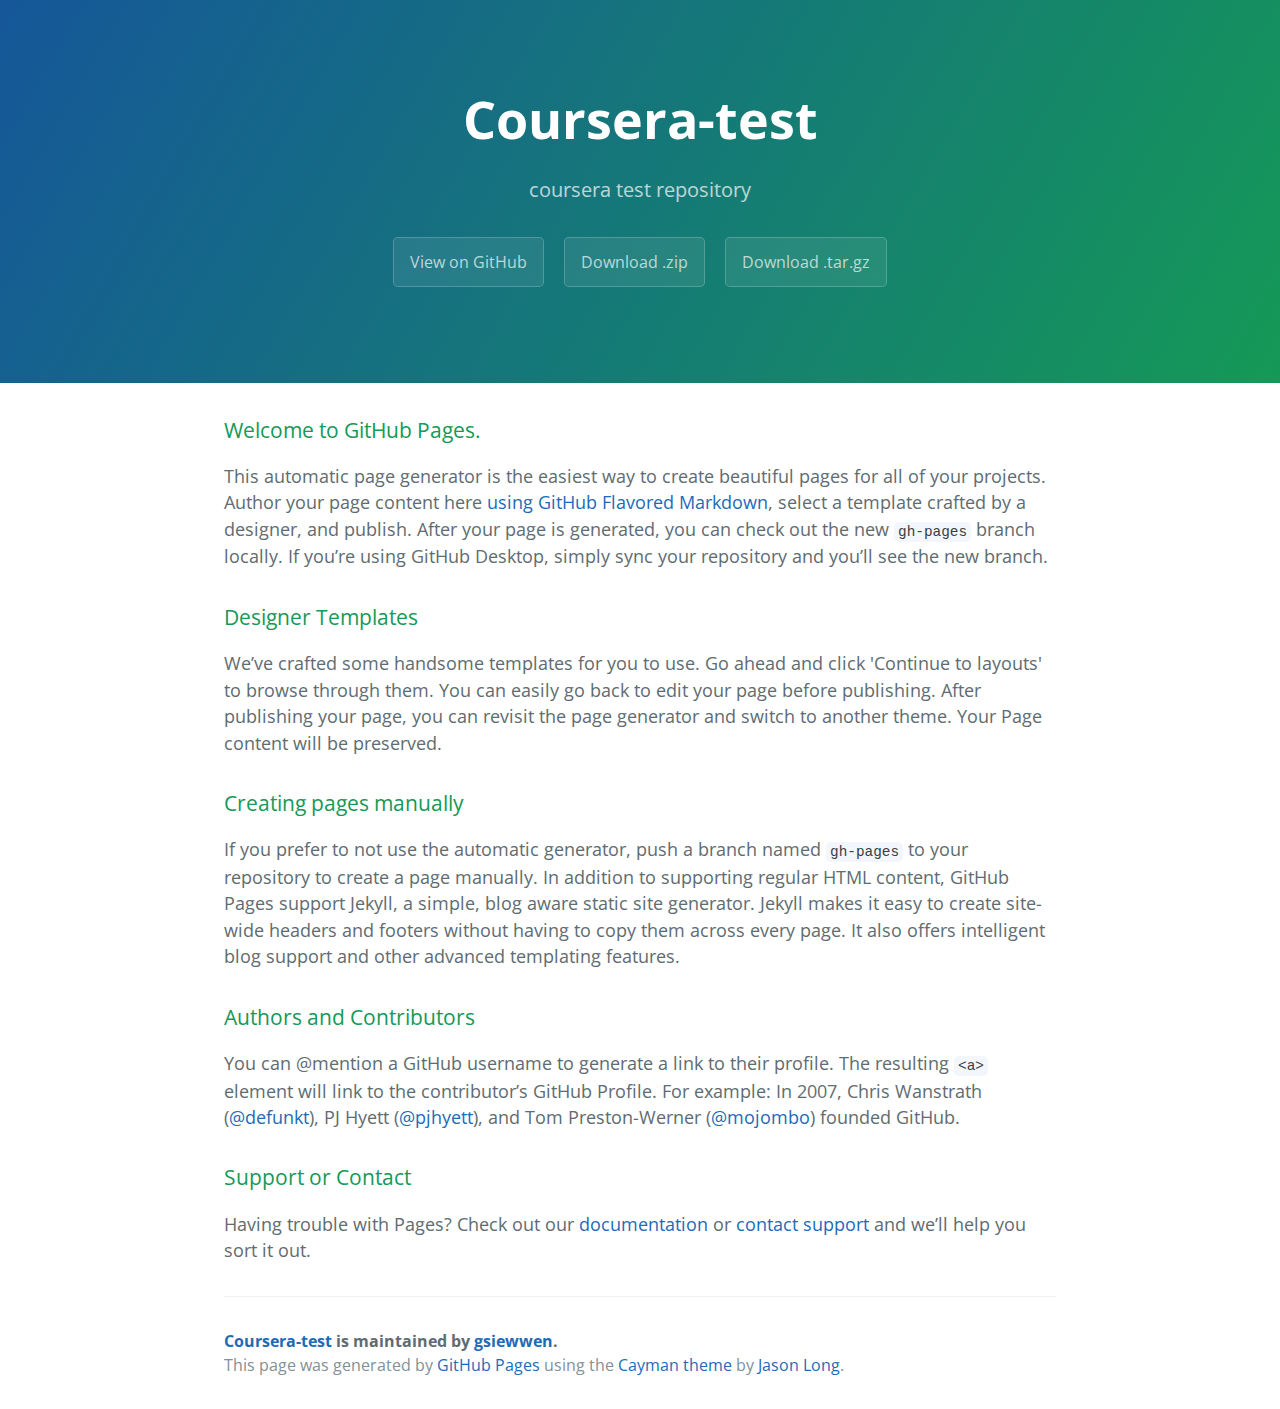
<file: index.html>
<!DOCTYPE html>
<html lang="en-us">
  <head>
    <meta charset="UTF-8">
    <title>Coursera-test by gsiewwen</title>
    <meta name="viewport" content="width=device-width, initial-scale=1">
    <link rel="stylesheet" type="text/css" href="stylesheets/normalize.css" media="screen">
    <link href='https://fonts.googleapis.com/css?family=Open+Sans:400,700' rel='stylesheet' type='text/css'>
    <link rel="stylesheet" type="text/css" href="stylesheets/stylesheet.css" media="screen">
    <link rel="stylesheet" type="text/css" href="stylesheets/github-light.css" media="screen">
  </head>
  <body>
    <section class="page-header">
      <h1 class="project-name">Coursera-test</h1>
      <h2 class="project-tagline">coursera test repository </h2>
      <a href="https://github.com/gsiewwen/coursera-test" class="btn">View on GitHub</a>
      <a href="https://github.com/gsiewwen/coursera-test/zipball/master" class="btn">Download .zip</a>
      <a href="https://github.com/gsiewwen/coursera-test/tarball/master" class="btn">Download .tar.gz</a>
    </section>

    <section class="main-content">
      <h3>
<a id="welcome-to-github-pages" class="anchor" href="#welcome-to-github-pages" aria-hidden="true"><span aria-hidden="true" class="octicon octicon-link"></span></a>Welcome to GitHub Pages.</h3>
<p>This automatic page generator is the easiest way to create beautiful pages for all of your projects. Author your page content here <a href="https://guides.github.com/features/mastering-markdown/">using GitHub Flavored Markdown</a>, select a template crafted by a designer, and publish. After your page is generated, you can check out the new <code>gh-pages</code> branch locally. If you’re using GitHub Desktop, simply sync your repository and you’ll see the new branch.</p>
<h3>
<a id="designer-templates" class="anchor" href="#designer-templates" aria-hidden="true"><span aria-hidden="true" class="octicon octicon-link"></span></a>Designer Templates</h3>
<p>We’ve crafted some handsome templates for you to use. Go ahead and click 'Continue to layouts' to browse through them. You can easily go back to edit your page before publishing. After publishing your page, you can revisit the page generator and switch to another theme. Your Page content will be preserved.</p>
<h3>
<a id="creating-pages-manually" class="anchor" href="#creating-pages-manually" aria-hidden="true"><span aria-hidden="true" class="octicon octicon-link"></span></a>Creating pages manually</h3>
<p>If you prefer to not use the automatic generator, push a branch named <code>gh-pages</code> to your repository to create a page manually. In addition to supporting regular HTML content, GitHub Pages support Jekyll, a simple, blog aware static site generator. Jekyll makes it easy to create site-wide headers and footers without having to copy them across every page. It also offers intelligent blog support and other advanced templating features.</p>
<h3>
<a id="authors-and-contributors" class="anchor" href="#authors-and-contributors" aria-hidden="true"><span aria-hidden="true" class="octicon octicon-link"></span></a>Authors and Contributors</h3>
<p>You can @mention a GitHub username to generate a link to their profile. The resulting <code>&lt;a&gt;</code> element will link to the contributor’s GitHub Profile. For example: In 2007, Chris Wanstrath (<a class="user-mention" data-hovercard-type="user" data-hovercard-url="/users/defunkt/hovercard" data-octo-click="hovercard-link-click" data-octo-dimensions="link_type:self" href="https://github.com/defunkt">@defunkt</a>), PJ Hyett (<a class="user-mention" data-hovercard-type="user" data-hovercard-url="/users/pjhyett/hovercard" data-octo-click="hovercard-link-click" data-octo-dimensions="link_type:self" href="https://github.com/pjhyett">@pjhyett</a>), and Tom Preston-Werner (<a class="user-mention" data-hovercard-type="user" data-hovercard-url="/users/mojombo/hovercard" data-octo-click="hovercard-link-click" data-octo-dimensions="link_type:self" href="https://github.com/mojombo">@mojombo</a>) founded GitHub.</p>
<h3>
<a id="support-or-contact" class="anchor" href="#support-or-contact" aria-hidden="true"><span aria-hidden="true" class="octicon octicon-link"></span></a>Support or Contact</h3>
<p>Having trouble with Pages? Check out our <a href="https://help.github.com/pages">documentation</a> or <a href="https://support.github.com/contact">contact support</a> and we’ll help you sort it out.</p>

      <footer class="site-footer">
        <span class="site-footer-owner"><a href="https://github.com/gsiewwen/coursera-test">Coursera-test</a> is maintained by <a href="https://github.com/gsiewwen">gsiewwen</a>.</span>

        <span class="site-footer-credits">This page was generated by <a href="https://pages.github.com">GitHub Pages</a> using the <a href="https://github.com/jasonlong/cayman-theme">Cayman theme</a> by <a href="https://twitter.com/jasonlong">Jason Long</a>.</span>
      </footer>

    </section>

  
  </body>
</html>
</file>
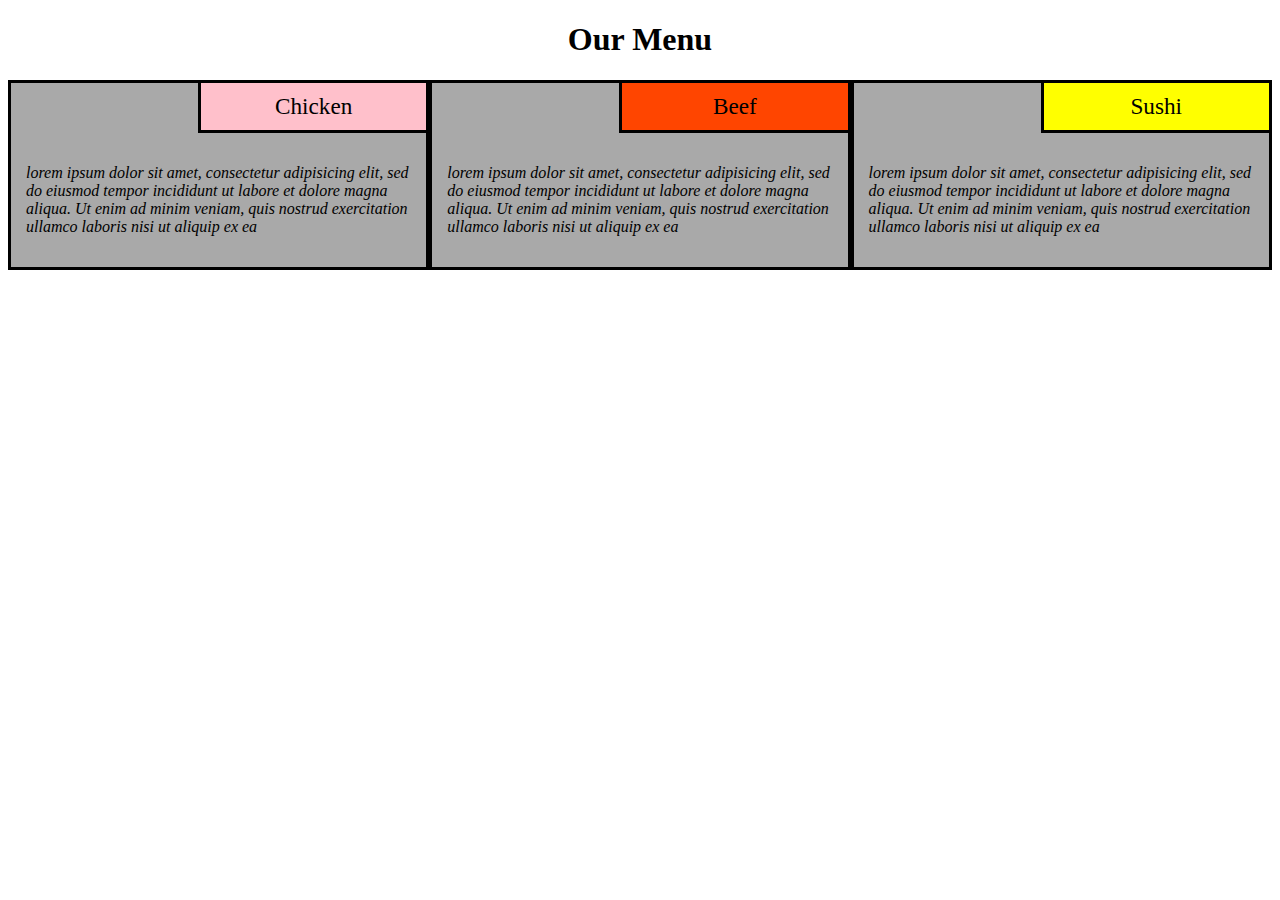
<file: module2-solution/index.html>
<!DOCTYPE html>
<html>
<head>
<meta name="viewport" content="width=device-width, initial-scale=1">
<link rel="stylesheet" href="styles.css">
	<title></title>
</head>
<body>

	<div class="title">
		<h1> Our Menu </h1>
	</div>
	<div class="row">
		<div class="box col-lg-4 col-md-6 col-sm-12">
			<div class="sm1">
				<span>Chicken</span>
			</div>
			<div class="para1">
				<p> lorem ipsum dolor sit amet, consectetur adipisicing elit, sed do eiusmod tempor incididunt ut labore et dolore magna aliqua. Ut enim ad minim veniam, quis nostrud exercitation ullamco laboris nisi ut aliquip ex ea </p>
			</div>
		</div>
		<div class="box col-lg-4 col-md-6 col-sm-12">
			<div class="sm2">
				Beef
			</div>
			<div class="para2">
				<p> lorem ipsum dolor sit amet, consectetur adipisicing elit, sed do eiusmod tempor incididunt ut labore et dolore magna aliqua. Ut enim ad minim veniam, quis nostrud exercitation ullamco laboris nisi ut aliquip ex ea </p>
			</div>
		</div>
		<div class="box col-lg-4 col-md-6 col-sm-12">
			<div class="sm3">
				Sushi
			</div>
			<div class="para3">
				<p> lorem ipsum dolor sit amet, consectetur adipisicing elit, sed do eiusmod tempor incididunt ut labore et dolore magna aliqua. Ut enim ad minim veniam, quis nostrud exercitation ullamco laboris nisi ut aliquip ex ea </p>
			</div>
		</div>
	</div>


</body>
</html>
</file>
<file: stylesheets/stylesheet.css>
* {
  box-sizing: border-box; }

body {
  padding: 0;
  margin: 0;
  font-family: "Open Sans", "Helvetica Neue", Helvetica, Arial, sans-serif;
  font-size: 16px;
  line-height: 1.5;
  color: #606c71; }

a {
  color: #1e6bb8;
  text-decoration: none; }
  a:hover {
    text-decoration: underline; }

.btn {
  display: inline-block;
  margin-bottom: 1rem;
  color: rgba(255, 255, 255, 0.7);
  background-color: rgba(255, 255, 255, 0.08);
  border-color: rgba(255, 255, 255, 0.2);
  border-style: solid;
  border-width: 1px;
  border-radius: 0.3rem;
  transition: color 0.2s, background-color 0.2s, border-color 0.2s; }
  .btn + .btn {
    margin-left: 1rem; }

.btn:hover {
  color: rgba(255, 255, 255, 0.8);
  text-decoration: none;
  background-color: rgba(255, 255, 255, 0.2);
  border-color: rgba(255, 255, 255, 0.3); }

@media screen and (min-width: 64em) {
  .btn {
    padding: 0.75rem 1rem; } }

@media screen and (min-width: 42em) and (max-width: 64em) {
  .btn {
    padding: 0.6rem 0.9rem;
    font-size: 0.9rem; } }

@media screen and (max-width: 42em) {
  .btn {
    display: block;
    width: 100%;
    padding: 0.75rem;
    font-size: 0.9rem; }
    .btn + .btn {
      margin-top: 1rem;
      margin-left: 0; } }

.page-header {
  color: #fff;
  text-align: center;
  background-color: #159957;
  background-image: linear-gradient(120deg, #155799, #159957); }

@media screen and (min-width: 64em) {
  .page-header {
    padding: 5rem 6rem; } }

@media screen and (min-width: 42em) and (max-width: 64em) {
  .page-header {
    padding: 3rem 4rem; } }

@media screen and (max-width: 42em) {
  .page-header {
    padding: 2rem 1rem; } }

.project-name {
  margin-top: 0;
  margin-bottom: 0.1rem; }

@media screen and (min-width: 64em) {
  .project-name {
    font-size: 3.25rem; } }

@media screen and (min-width: 42em) and (max-width: 64em) {
  .project-name {
    font-size: 2.25rem; } }

@media screen and (max-width: 42em) {
  .project-name {
    font-size: 1.75rem; } }

.project-tagline {
  margin-bottom: 2rem;
  font-weight: normal;
  opacity: 0.7; }

@media screen and (min-width: 64em) {
  .project-tagline {
    font-size: 1.25rem; } }

@media screen and (min-width: 42em) and (max-width: 64em) {
  .project-tagline {
    font-size: 1.15rem; } }

@media screen and (max-width: 42em) {
  .project-tagline {
    font-size: 1rem; } }

.main-content :first-child {
  margin-top: 0; }
.main-content img {
  max-width: 100%; }
.main-content h1, .main-content h2, .main-content h3, .main-content h4, .main-content h5, .main-content h6 {
  margin-top: 2rem;
  margin-bottom: 1rem;
  font-weight: normal;
  color: #159957; }
.main-content p {
  margin-bottom: 1em; }
.main-content code {
  padding: 2px 4px;
  font-family: Consolas, "Liberation Mono", Menlo, Courier, monospace;
  font-size: 0.9rem;
  color: #383e41;
  background-color: #f3f6fa;
  border-radius: 0.3rem; }
.main-content pre {
  padding: 0.8rem;
  margin-top: 0;
  margin-bottom: 1rem;
  font: 1rem Consolas, "Liberation Mono", Menlo, Courier, monospace;
  color: #567482;
  word-wrap: normal;
  background-color: #f3f6fa;
  border: solid 1px #dce6f0;
  border-radius: 0.3rem; }
  .main-content pre > code {
    padding: 0;
    margin: 0;
    font-size: 0.9rem;
    color: #567482;
    word-break: normal;
    white-space: pre;
    background: transparent;
    border: 0; }
.main-content .highlight {
  margin-bottom: 1rem; }
  .main-content .highlight pre {
    margin-bottom: 0;
    word-break: normal; }
.main-content .highlight pre, .main-content pre {
  padding: 0.8rem;
  overflow: auto;
  font-size: 0.9rem;
  line-height: 1.45;
  border-radius: 0.3rem; }
.main-content pre code, .main-content pre tt {
  display: inline;
  max-width: initial;
  padding: 0;
  margin: 0;
  overflow: initial;
  line-height: inherit;
  word-wrap: normal;
  background-color: transparent;
  border: 0; }
  .main-content pre code:before, .main-content pre code:after, .main-content pre tt:before, .main-content pre tt:after {
    content: normal; }
.main-content ul, .main-content ol {
  margin-top: 0; }
.main-content blockquote {
  padding: 0 1rem;
  margin-left: 0;
  color: #819198;
  border-left: 0.3rem solid #dce6f0; }
  .main-content blockquote > :first-child {
    margin-top: 0; }
  .main-content blockquote > :last-child {
    margin-bottom: 0; }
.main-content table {
  display: block;
  width: 100%;
  overflow: auto;
  word-break: normal;
  word-break: keep-all; }
  .main-content table th {
    font-weight: bold; }
  .main-content table th, .main-content table td {
    padding: 0.5rem 1rem;
    border: 1px solid #e9ebec; }
.main-content dl {
  padding: 0; }
  .main-content dl dt {
    padding: 0;
    margin-top: 1rem;
    font-size: 1rem;
    font-weight: bold; }
  .main-content dl dd {
    padding: 0;
    margin-bottom: 1rem; }
.main-content hr {
  height: 2px;
  padding: 0;
  margin: 1rem 0;
  background-color: #eff0f1;
  border: 0; }

@media screen and (min-width: 64em) {
  .main-content {
    max-width: 64rem;
    padding: 2rem 6rem;
    margin: 0 auto;
    font-size: 1.1rem; } }

@media screen and (min-width: 42em) and (max-width: 64em) {
  .main-content {
    padding: 2rem 4rem;
    font-size: 1.1rem; } }

@media screen and (max-width: 42em) {
  .main-content {
    padding: 2rem 1rem;
    font-size: 1rem; } }

.site-footer {
  padding-top: 2rem;
  margin-top: 2rem;
  border-top: solid 1px #eff0f1; }

.site-footer-owner {
  display: block;
  font-weight: bold; }

.site-footer-credits {
  color: #819198; }

@media screen and (min-width: 64em) {
  .site-footer {
    font-size: 1rem; } }

@media screen and (min-width: 42em) and (max-width: 64em) {
  .site-footer {
    font-size: 1rem; } }

@media screen and (max-width: 42em) {
  .site-footer {
    font-size: 0.9rem; } }
</file>
<file: stylesheets/github-light.css>
/*!
 * GitHub Light v0.4.1
 * Copyright (c) 2012 - 2017 GitHub, Inc.
 * Licensed under MIT (https://github.com/primer/github-syntax-theme-generator/blob/master/LICENSE)
 */

.pl-c /* comment, punctuation.definition.comment, string.comment */ {
  color: #6a737d;
}

.pl-c1 /* constant, entity.name.constant, variable.other.constant, variable.language, support, meta.property-name, support.constant, support.variable, meta.module-reference, markup.raw, meta.diff.header, meta.output */,
.pl-s .pl-v /* string variable */ {
  color: #005cc5;
}

.pl-e /* entity */,
.pl-en /* entity.name */ {
  color: #6f42c1;
}

.pl-smi /* variable.parameter.function, storage.modifier.package, storage.modifier.import, storage.type.java, variable.other */,
.pl-s .pl-s1 /* string source */ {
  color: #24292e;
}

.pl-ent /* entity.name.tag, markup.quote */ {
  color: #22863a;
}

.pl-k /* keyword, storage, storage.type */ {
  color: #d73a49;
}

.pl-s /* string */,
.pl-pds /* punctuation.definition.string, source.regexp, string.regexp.character-class */,
.pl-s .pl-pse .pl-s1 /* string punctuation.section.embedded source */,
.pl-sr /* string.regexp */,
.pl-sr .pl-cce /* string.regexp constant.character.escape */,
.pl-sr .pl-sre /* string.regexp source.ruby.embedded */,
.pl-sr .pl-sra /* string.regexp string.regexp.arbitrary-repitition */ {
  color: #032f62;
}

.pl-v /* variable */,
.pl-smw /* sublimelinter.mark.warning */ {
  color: #e36209;
}

.pl-bu /* invalid.broken, invalid.deprecated, invalid.unimplemented, message.error, brackethighlighter.unmatched, sublimelinter.mark.error */ {
  color: #b31d28;
}

.pl-ii /* invalid.illegal */ {
  color: #fafbfc;
  background-color: #b31d28;
}

.pl-c2 /* carriage-return */ {
  color: #fafbfc;
  background-color: #d73a49;
}

.pl-c2::before /* carriage-return */ {
  content: "^M";
}

.pl-sr .pl-cce /* string.regexp constant.character.escape */ {
  font-weight: bold;
  color: #22863a;
}

.pl-ml /* markup.list */ {
  color: #735c0f;
}

.pl-mh /* markup.heading */,
.pl-mh .pl-en /* markup.heading entity.name */,
.pl-ms /* meta.separator */ {
  font-weight: bold;
  color: #005cc5;
}

.pl-mi /* markup.italic */ {
  font-style: italic;
  color: #24292e;
}

.pl-mb /* markup.bold */ {
  font-weight: bold;
  color: #24292e;
}

.pl-md /* markup.deleted, meta.diff.header.from-file, punctuation.definition.deleted */ {
  color: #b31d28;
  background-color: #ffeef0;
}

.pl-mi1 /* markup.inserted, meta.diff.header.to-file, punctuation.definition.inserted */ {
  color: #22863a;
  background-color: #f0fff4;
}

.pl-mc /* markup.changed, punctuation.definition.changed */ {
  color: #e36209;
  background-color: #ffebda;
}

.pl-mi2 /* markup.ignored, markup.untracked */ {
  color: #f6f8fa;
  background-color: #005cc5;
}

.pl-mdr /* meta.diff.range */ {
  font-weight: bold;
  color: #6f42c1;
}

.pl-ba /* brackethighlighter.tag, brackethighlighter.curly, brackethighlighter.round, brackethighlighter.square, brackethighlighter.angle, brackethighlighter.quote */ {
  color: #586069;
}

.pl-sg /* sublimelinter.gutter-mark */ {
  color: #959da5;
}

.pl-corl /* constant.other.reference.link, string.other.link */ {
  text-decoration: underline;
  color: #032f62;
}
</file>
<file: module2-solution/styles.css>
* {
  box-sizing: border-box;
}

.title {
	text-align: center;
}

.box {
	background-color: darkgrey;	
	border: 3.5px black;
	width: 100%;
  	border-style:  solid;
 	font-family: "Georgia", serif;
 	font-style: italic;
}

.background-dg {
	background-color: darkgrey;
}

.background-or {
	background-color: orangered;
}

.background-y {
	background-color: yellow;
}

.sm1 {
	background-color: pink;
  	margin-left: 187px; 
  	border: 3.5px solid black; 
  	padding: 10px;
  	border-top: none;
  	border-right: none;
 	font-family: "Georgia", serif;
 	font-style: normal;
 	text-align: center;
 	font-size: 1.45em; /* 30px/16=1.875em */
}

.para1 {
	padding: 15px;
}

.sm2 {
	background-color: orangered;
  	margin-left: 187px; 
  	border: 3.5px solid black; 
  	padding: 10px;
  	border-top: none;
  	border-right: none;
 	font-family: "Georgia", serif;
 	font-style: normal;
 	text-align: center;
 	font-size: 1.45em; /* 30px/16=1.875em */
}

.para2 {
	padding: 15px;
}

.sm3 {
	background-color: yellow;
  	margin-left: 187px; 
  	border: 3.5px solid black; 
  	padding: 10px;
  	border-top: none;
  	border-right: none;
 	font-family: "Georgia", serif;
 	font-style: normal;
 	text-align: center;
 	font-size: 1.45em; /* 30px/16=1.875em */
}

.para3 {
	padding: 15px;
}

/* Simple Responsive Framework. */
.row {
  width: 100%;
}

/********** Large devices only **********/
@media (min-width: 992px) {
  .col-lg-1, .col-lg-2, .col-lg-3, .col-lg-4, .col-lg-5, .col-lg-6, .col-lg-7, .col-lg-8, .col-lg-9, .col-lg-10, .col-lg-11, .col-lg-12 {
    float: left;
    border: 3.5px solid black;
  }
  .col-lg-1 {
    width: 8.33%;
  }
  .col-lg-2 {
    width: 16.66%;
  }
  .col-lg-3 {
    width: 25%;
  }
  .col-lg-4 {
    width: 33.33%;
  }
  .col-lg-5 {
    width: 41.66%;
  }
  .col-lg-6 {
    width: 50%;
  }
  .col-lg-7 {
    width: 58.33%;
  }
  .col-lg-8 {
    width: 66.66%;
  }
  .col-lg-9 {
    width: 74.99%;
  }
  .col-lg-10 {
    width: 83.33%;
  }
  .col-lg-11 {
    width: 91.66%;
  }
  .col-lg-12 {
    width: 100%;
  }
}

/********** Medium devices only **********/
@media (min-width: 769px) and (max-width: 991px) {
	.col-md-1, .col-md-2, .col-md-3, .col-md-4, .col-md-5, .col-md-6, .col-md-7, .col-md-8, .col-md-9, .col-md-10, .col-md-11, .col-md-12 {
    float: left;
    border: 3.5px solid black;
  }
  .col-md-1 {
    width: 8.33%;
  }
  .col-md-2 {
    width: 16.66%;
  }
  .col-md-3 {
    width: 25%;
  }
  .col-md-4 {
    width: 33.33%;
  }
  .col-md-5 {
    width: 41.66%;
  }
  .col-md-6 {
    width: 50%;
  }
  .col-md-7 {
    width: 58.33%;
  }
  .col-md-8 {
    width: 66.66%;
  }
  .col-md-9 {
    width: 74.99%;
  }
  .col-md-10 {
    width: 83.33%;
  }
  .col-md-11 {
    width: 91.66%;
  }
  .col-md-12 {
    width: 100%;
  }
}

/********** small devices only **********/
@media (min-width: 320px) and (max-width: 768px) {
  .col-sm-1, .col-sm-2, .col-sm-3, .col-sm-4, .col-sm-5, .col-sm-6, .col-sm-7, .col-sm-8, .col-sm-9, .col-sm-10, .col-sm-11, .col-sm-12 {
    float: left;
    border: 3.5px solid black;
  }
  .col-sm-1 {
    width: 8.33%;
  }
  .col-sm-2 {
    width: 16.66%;
  }
  .col-sm-3 {
    width: 25%;
  }
  .col-sm-4 {
    width: 33.33%;
  }
  .col-sm-5 {
    width: 41.66%;
  }
  .col-sm-6 {
    width: 50%;
  }
  .col-sm-7 {
    width: 58.33%;
  }
  .col-sm-8 {
    width: 66.66%;
  }
  .col-sm-9 {
    width: 74.99%;
  }
  .col-sm-10 {
    width: 83.33%;
  }
  .col-sm-11 {
    width: 91.66%;
  }
  .col-sm-12 {
    width: 100%;
  }
}
</file>
